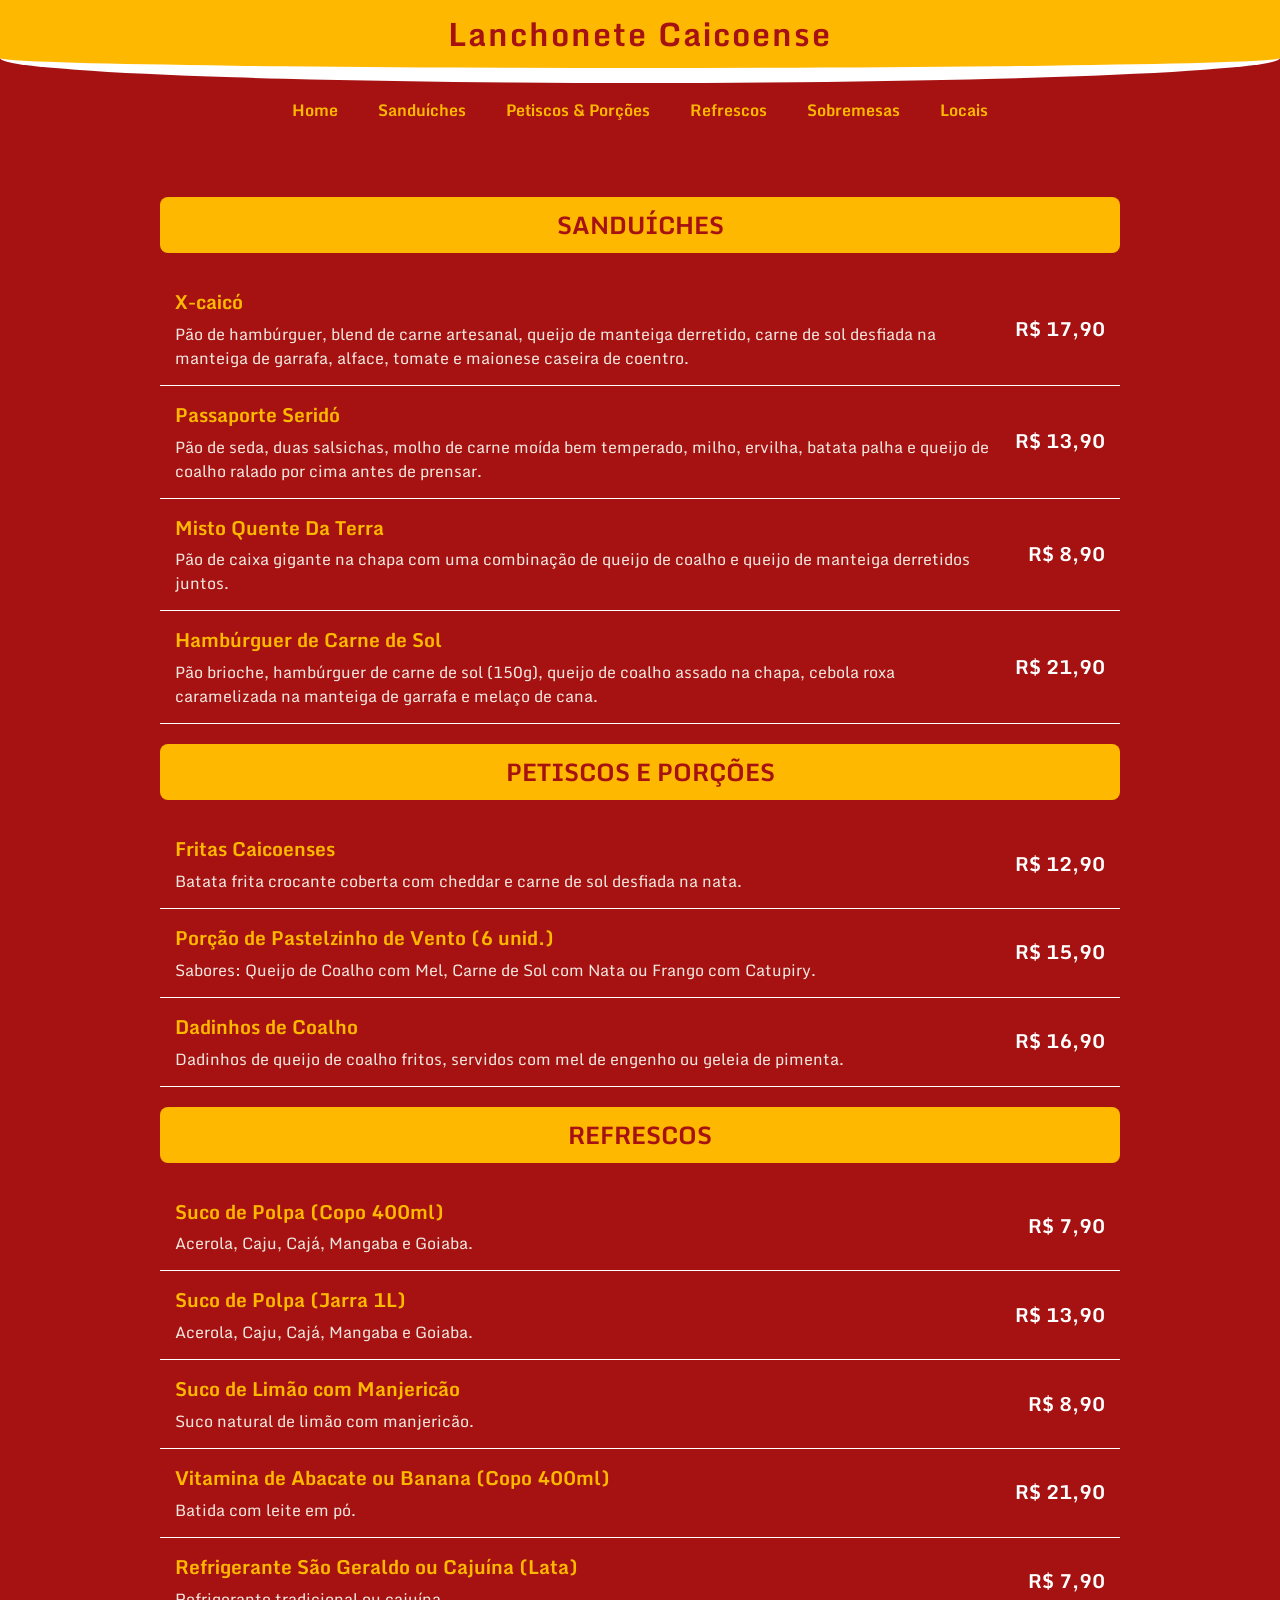
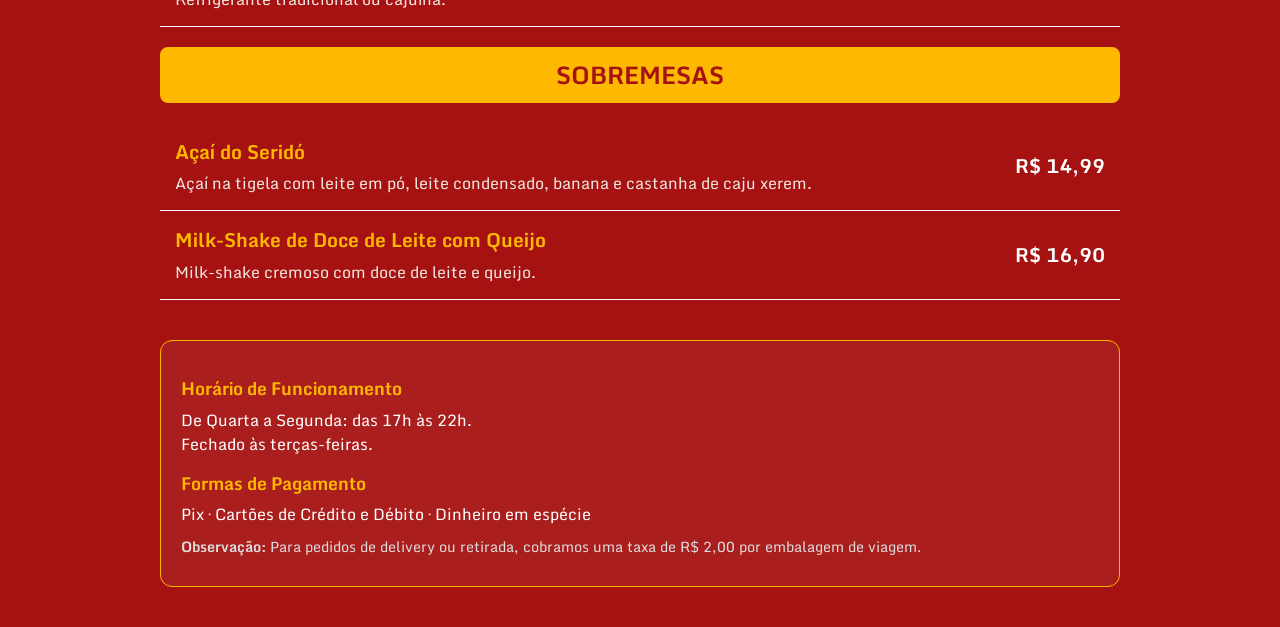
<file: index.html>
<!DOCTYPE html>
<html lang="pt-BR">

<head>
    <meta charset="UTF-8">
    <meta name="viewport" content="width=device-width, initial-scale=1.0">
    <title>Lanchonete Caicoense - Cardápio</title>
    <link rel="stylesheet" href="style.css">
</head>

<body>
    <div id="topo">
        <div id="home">
            <h1>Lanchonete Caicoense</h1>
        </div>

        <button class="menu-toggle" id="menu-toggle">
            ☰
        </button>

        <nav class="menu" id="menu">
            <div>
                <a href="index.html#home">Home</a>
                <a href="index.html#san">Sanduíches</a>
                <a href="index.html#petpor">Petiscos & Porções</a>
                <a href="index.html#refr">Refrescos</a>
                <a href="index.html#sobrem">Sobremesas</a>
                <a href="locais.html">Locais</a>
            </div>
        </nav>
    </div>

    <main class="geral">
        <div class="cardapio">

            <!-- ========== SANDUÍCHES ========== -->
            <section id="san">
                <h1>SANDUÍCHES</h1>
                <div class="item">
                    <div class="info">
                        <h2>X-caicó</h2>
                        <p>Pão de hambúrguer, blend de carne artesanal, queijo de manteiga derretido, carne de sol desfiada na manteiga de garrafa, alface, tomate e maionese caseira de coentro.</p>
                    </div>
                    <div class="preco">
                        <span>R$</span>
                        <strong>17,90</strong>
                    </div>
                </div>
                <div class="item">
                    <div class="info">
                        <h2>Passaporte Seridó</h2>
                        <p>Pão de seda, duas salsichas, molho de carne moída bem temperado, milho, ervilha, batata palha e queijo de coalho ralado por cima antes de prensar.</p>
                    </div>
                    <div class="preco">
                        <span>R$</span>
                        <strong>13,90</strong>
                    </div>
                </div>
                <div class="item">
                    <div class="info">
                        <h2>Misto Quente Da Terra</h2>
                        <p>Pão de caixa gigante na chapa com uma combinação de queijo de coalho e queijo de manteiga derretidos juntos.</p>
                    </div>
                    <div class="preco">
                        <span>R$</span>
                        <strong>8,90</strong>
                    </div>
                </div>
                <div class="item">
                    <div class="info">
                        <h2>Hambúrguer de Carne de Sol</h2>
                        <p>Pão brioche, hambúrguer de carne de sol (150g), queijo de coalho assado na chapa, cebola roxa caramelizada na manteiga de garrafa e melaço de cana.</p>
                    </div>
                    <div class="preco">
                        <span>R$</span>
                        <strong>21,90</strong>
                    </div>
                </div>
            </section>

            <!-- ========== PETISCOS E PORÇÕES ========== -->
            <section id="petpor">
                <h1>PETISCOS E PORÇÕES</h1>
                <div class="item">
                    <div class="info">
                        <h2>Fritas Caicoenses</h2>
                        <p>Batata frita crocante coberta com cheddar e carne de sol desfiada na nata.</p>
                    </div>
                    <div class="preco">
                        <span>R$</span>
                        <strong>12,90</strong>
                    </div>
                </div>
                <div class="item">
                    <div class="info">
                        <h2>Porção de Pastelzinho de Vento (6 unid.)</h2>
                        <p>Sabores: Queijo de Coalho com Mel, Carne de Sol com Nata ou Frango com Catupiry.</p>
                    </div>
                    <div class="preco">
                        <span>R$</span>
                        <strong>15,90</strong>
                    </div>
                </div>
                <div class="item">
                    <div class="info">
                        <h2>Dadinhos de Coalho</h2>
                        <p>Dadinhos de queijo de coalho fritos, servidos com mel de engenho ou geleia de pimenta.</p>
                    </div>
                    <div class="preco">
                        <span>R$</span>
                        <strong>16,90</strong>
                    </div>
                </div>
            </section>

            <!-- ========== REFRESCOS ========== -->
            <section id="refr">
                <h1>REFRESCOS</h1>
                <div class="item">
                    <div class="info">
                        <h2>Suco de Polpa (Copo 400ml)</h2>
                        <p>Acerola, Caju, Cajá, Mangaba e Goiaba.</p>
                    </div>
                    <div class="preco">
                        <span>R$</span>
                        <strong>7,90</strong>
                    </div>
                </div>
                <div class="item">
                    <div class="info">
                        <h2>Suco de Polpa (Jarra 1L)</h2>
                        <p>Acerola, Caju, Cajá, Mangaba e Goiaba.</p>
                    </div>
                    <div class="preco">
                        <span>R$</span>
                        <strong>13,90</strong>
                    </div>
                </div>
                <div class="item">
                    <div class="info">
                        <h2>Suco de Limão com Manjericão</h2>
                        <p>Suco natural de limão com manjericão.</p>
                    </div>
                    <div class="preco">
                        <span>R$</span>
                        <strong>8,90</strong>
                    </div>
                </div>
                <div class="item">
                    <div class="info">
                        <h2>Vitamina de Abacate ou Banana (Copo 400ml)</h2>
                        <p>Batida com leite em pó.</p>
                    </div>
                    <div class="preco">
                        <span>R$</span>
                        <strong>21,90</strong>
                    </div>
                </div>
                <div class="item">
                    <div class="info">
                        <h2>Refrigerante São Geraldo ou Cajuína (Lata)</h2>
                        <p>Refrigerante tradicional ou cajuína.</p>
                    </div>
                    <div class="preco">
                        <span>R$</span>
                        <strong>7,90</strong>
                    </div>
                </div>
            </section>

            <!-- ========== SOBREMESAS ========== -->
            <section id="sobrem">
                <h1>SOBREMESAS</h1>
                <div class="item">
                    <div class="info">
                        <h2>Açaí do Seridó</h2>
                        <p>Açaí na tigela com leite em pó, leite condensado, banana e castanha de caju xerem.</p>
                    </div>
                    <div class="preco">
                        <span>R$</span>
                        <strong>14,99</strong>
                    </div>
                </div>
                <div class="item">
                    <div class="info">
                        <h2>Milk-Shake de Doce de Leite com Queijo</h2>
                        <p>Milk-shake cremoso com doce de leite e queijo.</p>
                    </div>
                    <div class="preco">
                        <span>R$</span>
                        <strong>16,90</strong>
                    </div>
                </div>
            </section>

            <!-- ========== INFORMAÇÕES ADICIONAIS ========== -->
            <div class="info-extra">
                <h2>Horário de Funcionamento</h2>
                <p>De Quarta a Segunda: das 17h às 22h. <br> Fechado às terças-feiras.</p>
                <h2>Formas de Pagamento</h2>
                <p>Pix · Cartões de Crédito e Débito · Dinheiro em espécie</p>
                <p class="obs"><strong>Observação:</strong> Para pedidos de delivery ou retirada, cobramos uma taxa de R$ 2,00 por embalagem de viagem.</p>
            </div>

        </div>
    </main>

    <script>
        const botao = document.getElementById("menu-toggle");
        const menu = document.getElementById("menu");

        botao.addEventListener("click", () => {
            menu.classList.toggle("ativo");
        });
    </script>
</body>

</html>
</file>
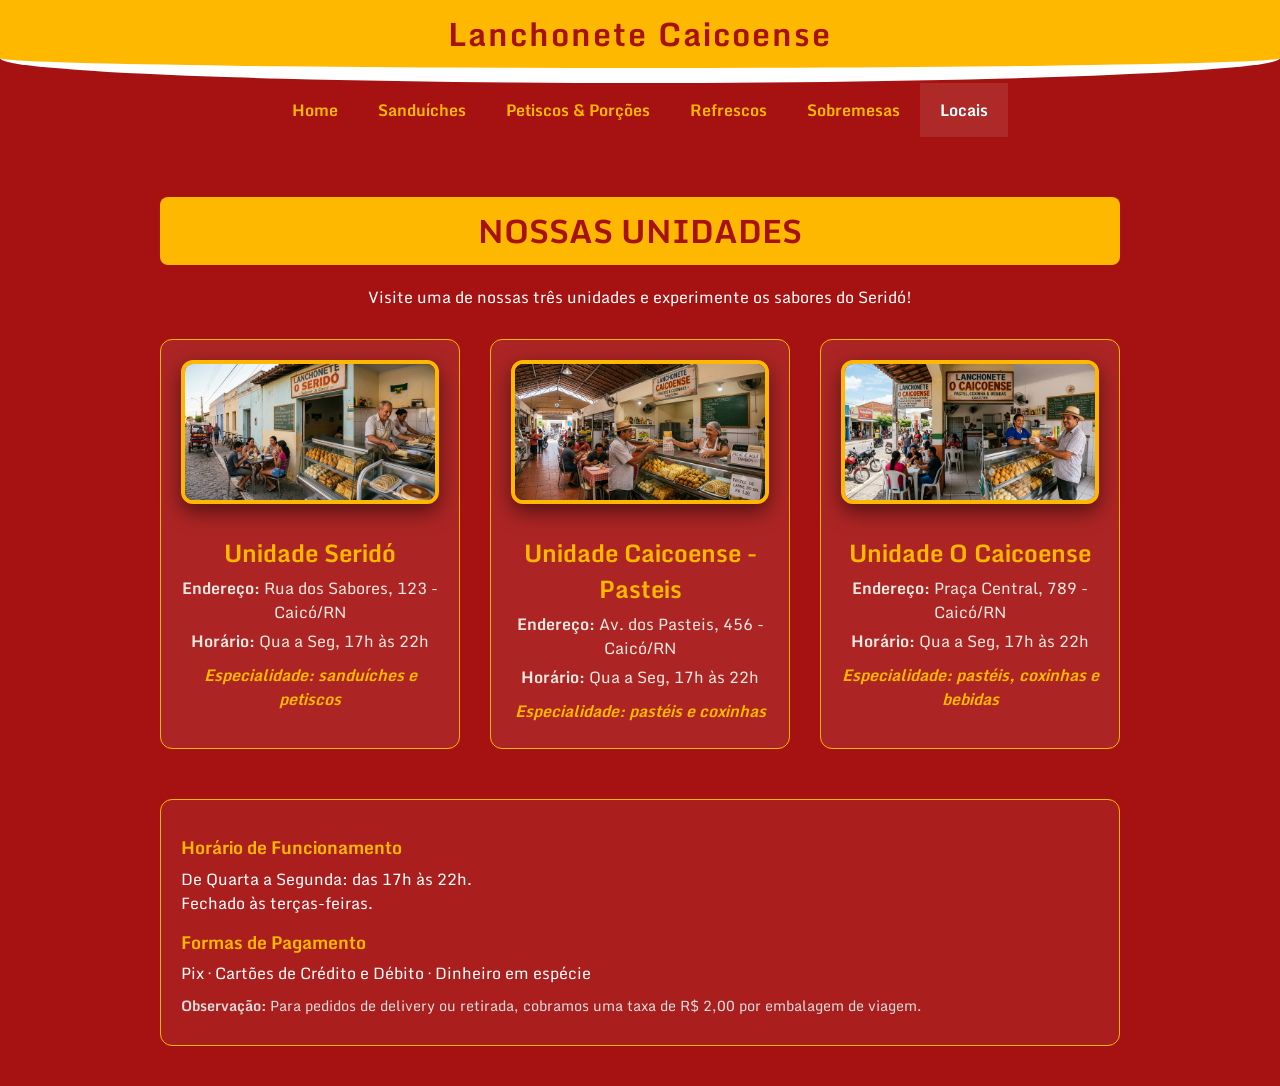
<file: locais.html>
<!DOCTYPE html>
<html lang="pt-BR">

<head>
    <meta charset="UTF-8">
    <meta name="viewport" content="width=device-width, initial-scale=1.0">
    <title>Lanchonete Caicoense - Nossas Unidades</title>
    <link rel="stylesheet" href="style.css">
</head>

<body>
    <div id="topo">
        <div id="home">
            <h1>Lanchonete Caicoense</h1>
        </div>

        <button class="menu-toggle" id="menu-toggle">
            ☰
        </button>

        <nav class="menu" id="menu">
            <div>
                <a href="index.html#home">Home</a>
                <a href="index.html#san">Sanduíches</a>
                <a href="index.html#petpor">Petiscos & Porções</a>
                <a href="index.html#refr">Refrescos</a>
                <a href="index.html#sobrem">Sobremesas</a>
                <a href="locais.html" class="ativo">Locais</a>
            </div>
        </nav>
    </div>

    <main class="geral locais-page">
        <div class="cardapio">
            <h1>NOSSAS UNIDADES</h1>
            <p style="color: #fff; margin-bottom: 30px;">Visite uma de nossas três unidades e experimente os sabores do Seridó!</p>

            <div class="unidades-grid">
                <!-- Unidade 1 -->
                <div class="unidade">
                    <img src="Gemini_Generated_Image_nqveotnqveotnqve.png" alt="Unidade Seridó">
                    <h2>Unidade Seridó</h2>
                    <p><strong>Endereço:</strong> Rua dos Sabores, 123 - Caicó/RN</p>
                    <p><strong>Horário:</strong> Qua a Seg, 17h às 22h</p>
                    <p class="destaque">Especialidade: sanduíches e petiscos</p>
                </div>

                <!-- Unidade 2 -->
                <div class="unidade">
                    <img src="Gemini_Generated_Image_oq52i7oq52i7oq52.png" alt="Unidade Caicoense Pasteis">
                    <h2>Unidade Caicoense - Pasteis</h2>
                    <p><strong>Endereço:</strong> Av. dos Pasteis, 456 - Caicó/RN</p>
                    <p><strong>Horário:</strong> Qua a Seg, 17h às 22h</p>
                    <p class="destaque">Especialidade: pastéis e coxinhas</p>
                </div>

                <!-- Unidade 3 -->
                <div class="unidade">
                    <img src="Gemini_Generated_Image_ao30h0ao30h0ao30.png" alt="Unidade O Caicoense">
                    <h2>Unidade O Caicoense</h2>
                    <p><strong>Endereço:</strong> Praça Central, 789 - Caicó/RN</p>
                    <p><strong>Horário:</strong> Qua a Seg, 17h às 22h</p>
                    <p class="destaque">Especialidade: pastéis, coxinhas e bebidas</p>
                </div>
            </div>

            <!-- Informações adicionais (repetição do rodapé) -->
            <div class="info-extra" style="margin-top: 50px;">
                <h2>Horário de Funcionamento</h2>
                <p>De Quarta a Segunda: das 17h às 22h. <br> Fechado às terças-feiras.</p>
                <h2>Formas de Pagamento</h2>
                <p>Pix · Cartões de Crédito e Débito · Dinheiro em espécie</p>
                <p class="obs"><strong>Observação:</strong> Para pedidos de delivery ou retirada, cobramos uma taxa de R$ 2,00 por embalagem de viagem.</p>
            </div>
        </div>
    </main>

    <script>
        const botao = document.getElementById("menu-toggle");
        const menu = document.getElementById("menu");

        botao.addEventListener("click", () => {
            menu.classList.toggle("ativo");
        });
    </script>
</body>

</html>
</file>
<file: style.css>
@import url('https://fonts.googleapis.com/css2?family=Monda:wght@400..700&family=Poppins:wght@100;200;300;400;500;600;700;800;900&display=swap');

:root {
    --primeira: #a51211;
    --segunda: #ffb800;
}

* {
    margin: 0;
    padding: 0;
    box-sizing: border-box;
}

html {
    scroll-behavior: smooth;
}

body {
    font-family: "Monda", sans-serif;
    background: var(--primeira);
    color: var(--segunda);
    line-height: 1.5;
}

#home {
    min-height: 70px;
    background: var(--segunda);
    color: var(--primeira);
    text-align: center;
    border-bottom-left-radius: 50% 25px;
    border-bottom-right-radius: 50% 25px;
    border-bottom: 15px solid #fff;

    display: flex;
    justify-content: center;
    align-items: center;
    padding: 10px;
}

#home h1 {
    font-size: 2rem;
    letter-spacing: 2px;
}

.menu {
    display: flex;
    justify-content: center;
    align-items: center;
    flex-wrap: wrap;
    width: 100%;
    background: var(--primeira);
}

.menu a {
    color: var(--segunda);
    text-decoration: none;
    padding: 15px 20px;
    font-weight: bold;
    transition: .3s;
}

.menu a:hover,
.menu a.ativo {
    color: #fff;
    background: rgba(255, 255, 255, 0.1);
}

.cardapio {
    width: 100%;
    max-width: 1000px;
    margin: auto;
    padding: 20px;
}

.cardapio h1 {
    text-align: center;
    margin: 20px 0;
    padding: 10px;
    background: var(--segunda);
    color: var(--primeira);
    border-radius: 8px;
}

.cardapio p {
    text-align: center;
    color: #fff;
    margin-bottom: 20px;
}

.item {
    display: flex;
    justify-content: space-between;
    align-items: center;
    gap: 20px;
    padding: 15px;
    border-bottom: 1px solid #fff;
}

.info {
    flex: 1;
}

.info h2 {
    font-size: 1.2rem;
    margin-bottom: 5px;
    color: var(--segunda);
}

.info p {
    text-align: left;
    color: #f0e8e0;
    margin-bottom: 0;
}

.preco {
    font-size: 1.2rem;
    font-weight: bold;
    white-space: nowrap;
    color: #fff;
}

.geral {
    display: flex;
    justify-content: center;
    align-items: flex-start;
    min-height: calc(100vh - 70px);
    padding: 20px;
}

/* --- Informações extras (rodapé) --- */
.info-extra {
    margin-top: 40px;
    padding: 20px;
    background: rgba(255, 255, 255, 0.05);
    border-radius: 12px;
    border: 1px solid var(--segunda);
}

.info-extra h2 {
    color: var(--segunda);
    margin: 15px 0 5px;
    font-size: 1.1rem;
}

.info-extra p {
    color: #fff;
    text-align: left;
    margin-bottom: 8px;
}

.info-extra .obs {
    font-size: 0.9rem;
    color: #ddd;
    margin-top: 10px;
}

/* --- Página de locais --- */
.locais-page .unidades-grid {
    display: grid;
    grid-template-columns: repeat(auto-fit, minmax(280px, 1fr));
    gap: 30px;
    margin: 30px 0;
}

.unidade {
    background: rgba(255, 255, 255, 0.08);
    border-radius: 12px;
    padding: 20px;
    text-align: center;
    border: 1px solid var(--segunda);
    transition: transform 0.3s;
}

.unidade:hover {
    transform: scale(1.02);
}

.unidade img {
    width: 100%;
    max-height: 200px;
    object-fit: cover;
    border-radius: 8px;
    margin-bottom: 15px;
    border: 3px solid var(--segunda);
}

.unidade h2 {
    color: var(--segunda);
    margin: 10px 0 5px;
}

.unidade p {
    color: #f0e8e0;
    margin: 5px 0;
    text-align: center;
}

.unidade .destaque {
    color: var(--segunda);
    font-weight: bold;
    font-style: italic;
    margin-top: 10px;
}

/* --- Responsividade --- */
.menu-toggle {
    display: none;
    background: none;
    border: none;
    color: var(--segunda);
    font-size: 2rem;
    cursor: pointer;
    margin: 10px auto;
}

.menu div {
    display: flex;
    justify-content: center;
    flex-wrap: wrap;
}

.unidade img {
    width: 100%;
    max-height: 220px;
    object-fit: cover;          
    border-radius: 12px;
    border: 4px solid var(--segunda);
    box-shadow: 0 8px 20px rgba(0, 0, 0, 0.5);
    transition: transform 0.3s ease, box-shadow 0.3s ease;
}

.unidade img:hover {
    transform: scale(1.03);
    box-shadow: 0 12px 28px rgba(255, 184, 0, 0.4);
}


.unidade .img-label {
    margin-top: 8px;
    font-size: 0.9rem;
    color: #ddd;
    font-style: italic;
}

@media (max-width: 900px) {
    .item {
        width: 100%;
    }

    .info h2 {
        font-size: 1.1rem;
    }

    .preco {
        font-size: 1rem;
    }

    .unidades-grid {
        grid-template-columns: 1fr 1fr;
    }
}

@media (max-width: 600px) {
    #home {
        border-bottom-width: 10px;
    }

    #home h1 {
        font-size: 1.5rem;
    }

    .cardapio {
        padding: 15px;
    }

    .item {
        flex-direction: column;
        align-items: flex-start;
        gap: 10px;
    }

    .preco {
        align-self: flex-end;
        font-size: 1.1rem;
    }

    .info h2 {
        font-size: 1rem;
    }

    .info p {
        font-size: .9rem;
    }

    .menu-toggle {
        display: block;
    }

    .menu {
        display: none;
        width: 100%;
    }

    .menu.ativo {
        display: block;
    }

    .menu div {
        display: flex;
        flex-direction: column;
        align-items: center;
        background: var(--primeira);
    }

    .menu a {
        width: 100%;
        padding: 15px;
        text-align: center;
        border-top: 1px solid rgba(255, 255, 255, .2);
    }

    .unidades-grid {
        grid-template-columns: 1fr;
    }

    .unidade img {
    max-height: 180px;
    }
}
</file>
